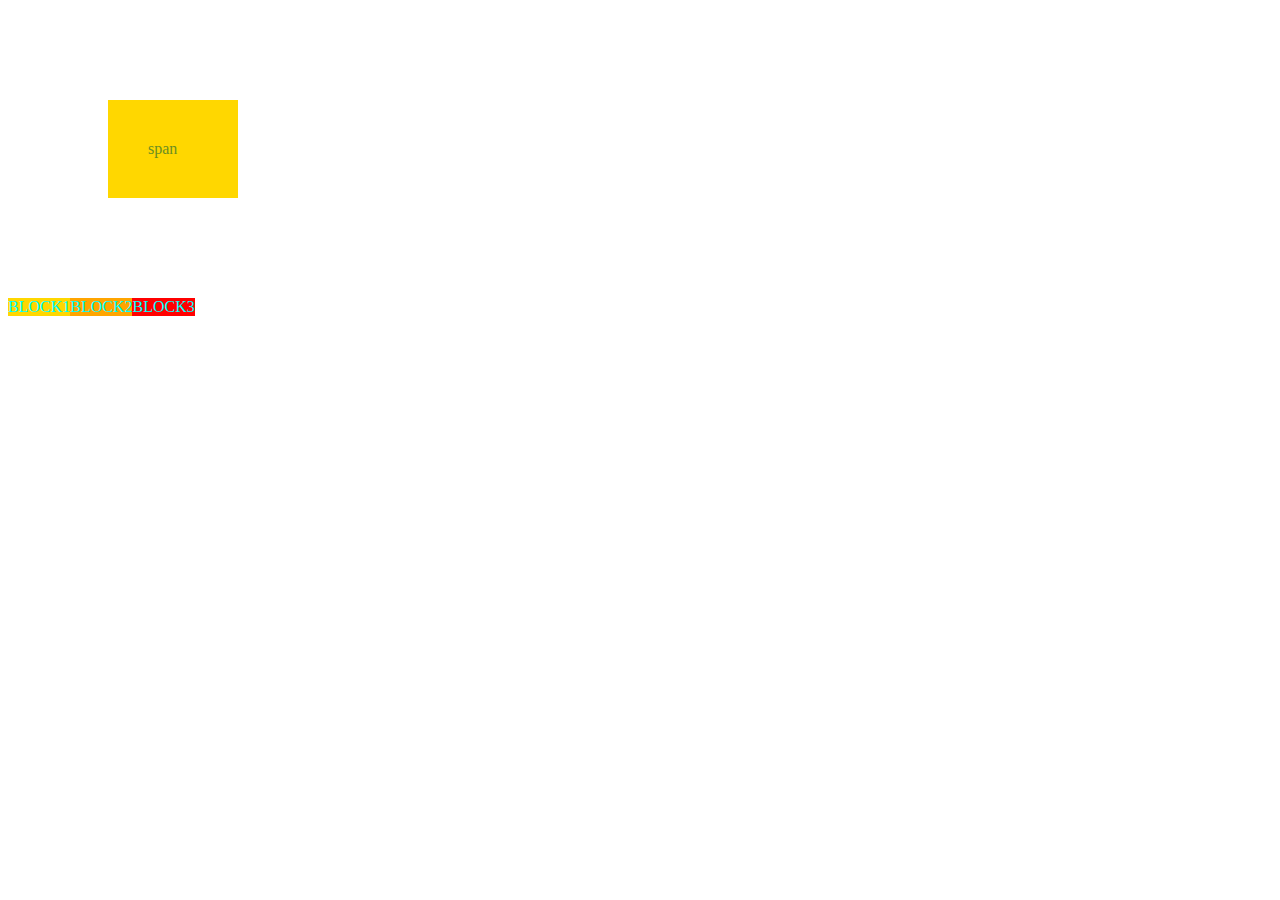
<file: box.html>
<!DOCTYPE html>
<html lang="en">
<head>
    <meta charset="UTF-8">
    <title>Title</title>
    <style>
        p{background: gold;
            color:olivedrab;
            margin:100px;
            padding:40px;
            width: 50px}
        .box{color:aqua;
            border:5px;
            display:inline-block}
        .box1{background: gold}
        .box2{background: orange}
        .box3{background: red}
    </style>
</head>
<body>

    <p>span</p>
    <div class="box box1">BLOCK1</div><div class="box box2">BLOCK2</div><div class="box box3">BLOCK3</div>
</body>
</html>
</file>
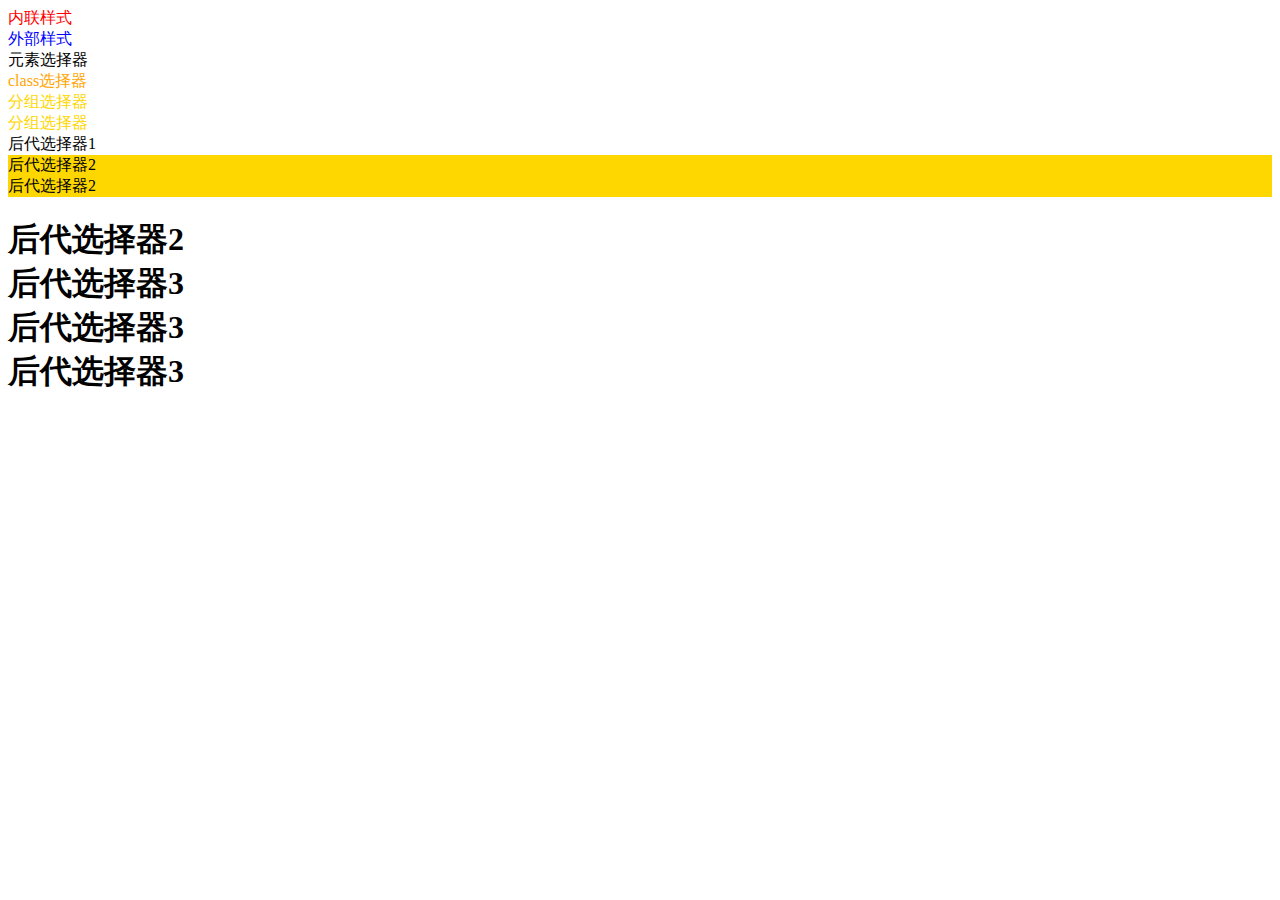
<file: DIV and style.html>
<!DOCTYPE html>
<html lang="en">
<head>
    <meta charset="UTF-8">
    <title>Title</title>
    <link rel="stylesheet" href="css.css">
    <style>
        /*div{color:aqua;}*/
        .ct{color:orange}
        #class1,#class2{color:gold}
        #div > div{background: gold}
    </style>
</head>
<body>

<!--内联样式-->
<div style="color:red">内联样式</div>

<!--外部样式-->
<div id="wai">外部样式</div>

<!--内部样式-->
<div>元素选择器</div>
<div class="ct">class选择器</div>
<div id="class1">分组选择器</div>
<div id="class2">分组选择器</div>
<div id="div">后代选择器1
    <div>后代选择器2</div>
    <div>后代选择器2</div>
    <h1>后代选择器2
        <div>后代选择器3</div>
        <div>后代选择器3</div>
        <div>后代选择器3</div>
    </h1>
</div>

<!--css选择器
1、标签/元素 选择器 div{}
2、id选择器  id唯一的  #id{}
3、class选择器  class可以重复的  .class{}
4、分组选择器  #div1,#div2{}
5、后代选择器  #div1 span{}
6、子代选择器  #div1 > span{}  IE6不支持
7、伪类选择器  #list .item:hover
-->






</body>
</html>
</file>
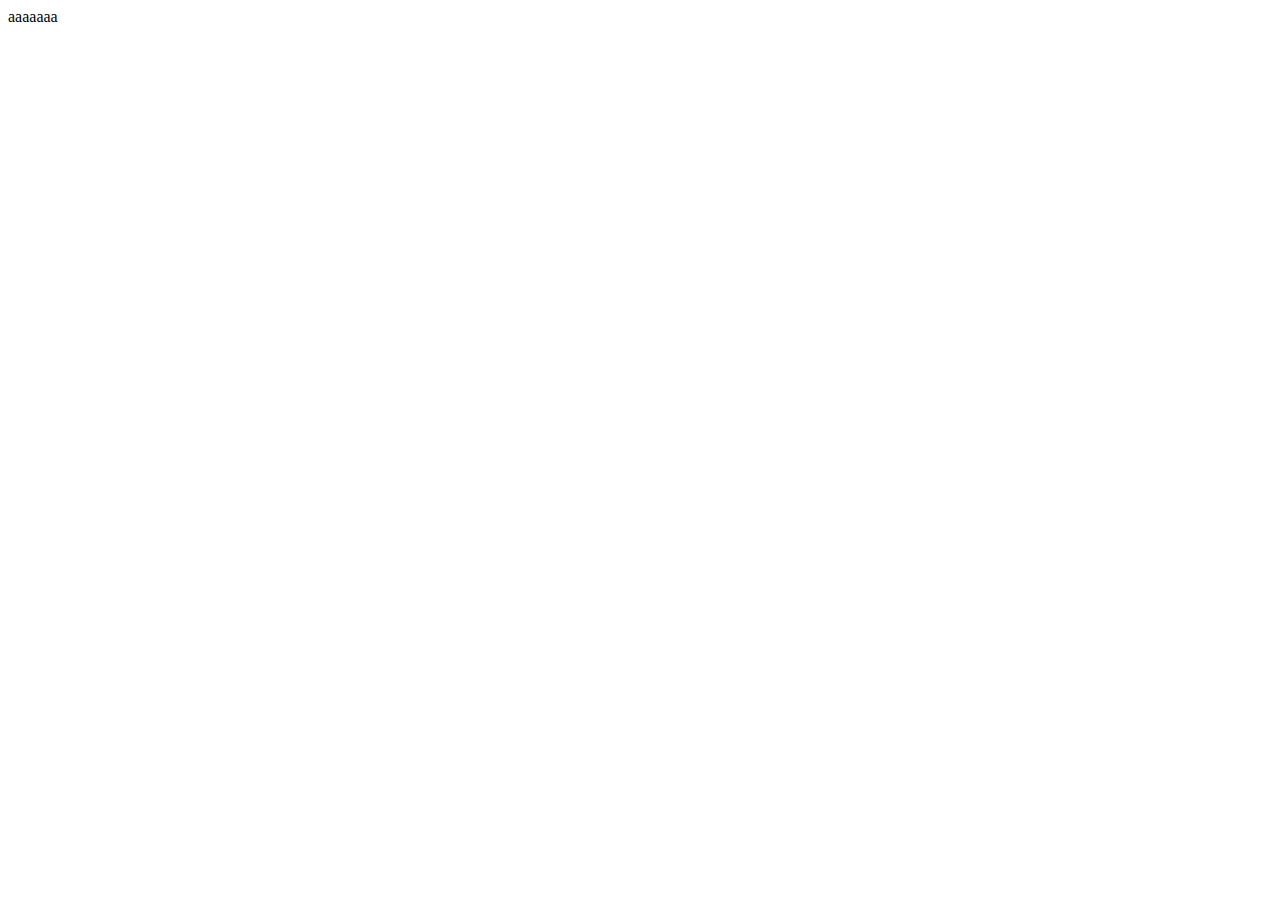
<file: overflow.html>
<!DOCTYPE html>
<html lang="en">
<head>
    <meta charset="UTF-8">
    <title>Title</title>
    <style>
        #div1{
            width: 50px;
            border-style: solid;
            border: 1px;
            overflow: hidden;
        }
    </style>
</head>
<body>
    <div id="div1">
        aaaaaaaaaaaaaaaaaaaaaaaaaaaaaaaaaaaaaaaaaaaaaaaaaaaaaaaaaaaaaaaaaaaaaaaaaaaaaaaaaaaaaaaaaaaaaaaaaaaaaaaaaaaaaaaaaaa
    </div>
</body>
</html>
</file>
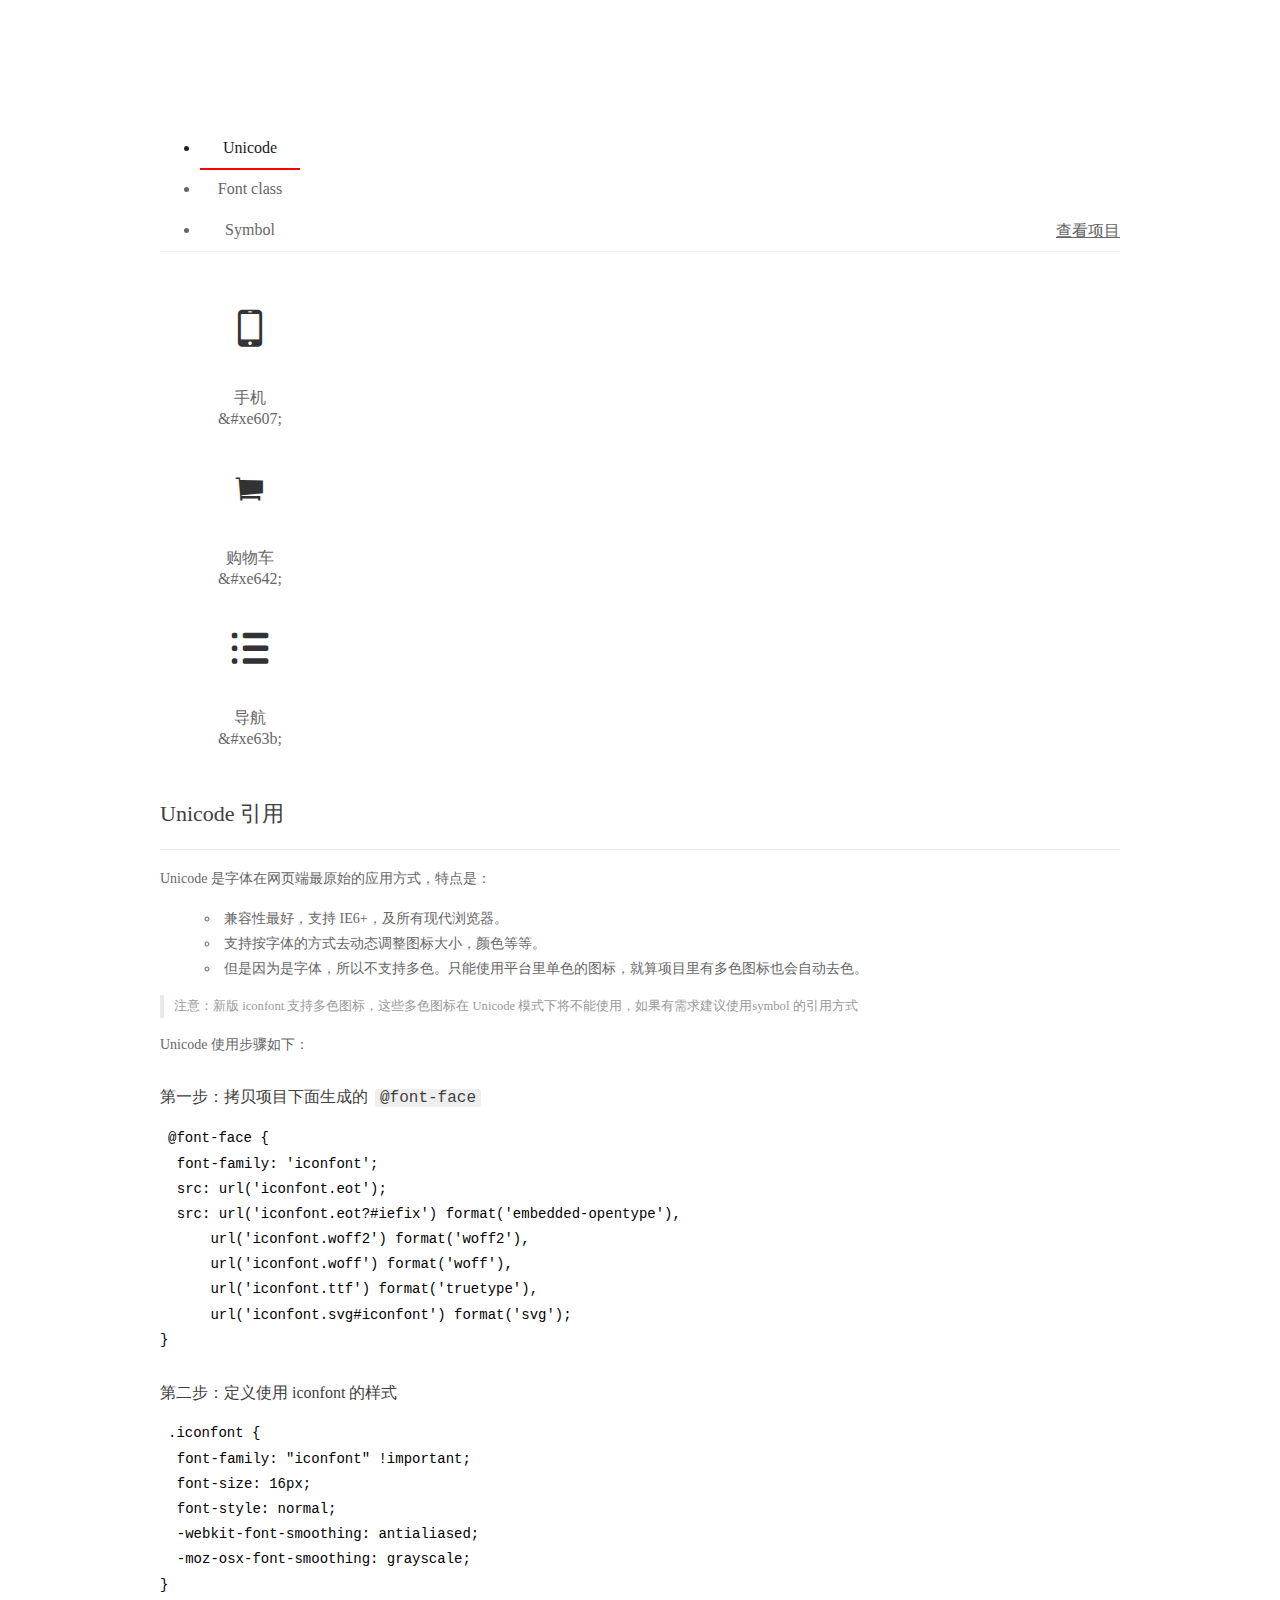
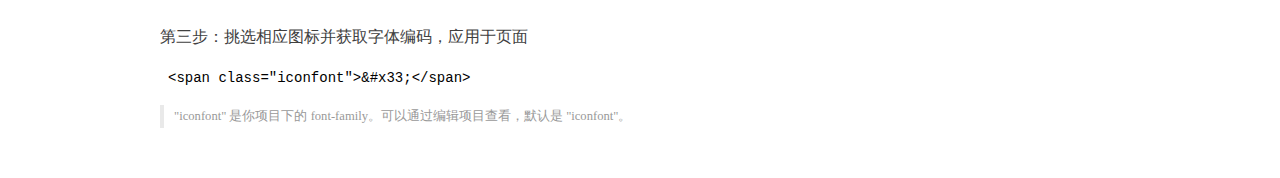
<file: tmall/font/demo_index.html>
<!DOCTYPE html>
<html>
<head>
  <meta charset="utf-8"/>
  <title>IconFont Demo</title>
  <link rel="shortcut icon" href="https://gtms04.alicdn.com/tps/i4/TB1_oz6GVXXXXaFXpXXJDFnIXXX-64-64.ico" type="image/x-icon"/>
  <link rel="stylesheet" href="https://g.alicdn.com/thx/cube/1.3.2/cube.min.css">
  <link rel="stylesheet" href="demo.css">
  <link rel="stylesheet" href="iconfont.css">
  <script src="iconfont.js"></script>
  <!-- jQuery -->
  <script src="https://a1.alicdn.com/oss/uploads/2018/12/26/7bfddb60-08e8-11e9-9b04-53e73bb6408b.js"></script>
  <!-- 代码高亮 -->
  <script src="https://a1.alicdn.com/oss/uploads/2018/12/26/a3f714d0-08e6-11e9-8a15-ebf944d7534c.js"></script>
</head>
<body>
  <div class="main">
    <h1 class="logo"><a href="https://www.iconfont.cn/" title="iconfont 首页" target="_blank">&#xe86b;</a></h1>
    <div class="nav-tabs">
      <ul id="tabs" class="dib-box">
        <li class="dib active"><span>Unicode</span></li>
        <li class="dib"><span>Font class</span></li>
        <li class="dib"><span>Symbol</span></li>
      </ul>
      
      <a href="https://www.iconfont.cn/manage/index?manage_type=myprojects&projectId=1048920" target="_blank" class="nav-more">查看项目</a>
      
    </div>
    <div class="tab-container">
      <div class="content unicode" style="display: block;">
          <ul class="icon_lists dib-box">
          
            <li class="dib">
              <span class="icon iconfont">&#xe607;</span>
                <div class="name">手机</div>
                <div class="code-name">&amp;#xe607;</div>
              </li>
          
            <li class="dib">
              <span class="icon iconfont">&#xe642;</span>
                <div class="name">购物车</div>
                <div class="code-name">&amp;#xe642;</div>
              </li>
          
            <li class="dib">
              <span class="icon iconfont">&#xe63b;</span>
                <div class="name">导航</div>
                <div class="code-name">&amp;#xe63b;</div>
              </li>
          
          </ul>
          <div class="article markdown">
          <h2 id="unicode-">Unicode 引用</h2>
          <hr>

          <p>Unicode 是字体在网页端最原始的应用方式，特点是：</p>
          <ul>
            <li>兼容性最好，支持 IE6+，及所有现代浏览器。</li>
            <li>支持按字体的方式去动态调整图标大小，颜色等等。</li>
            <li>但是因为是字体，所以不支持多色。只能使用平台里单色的图标，就算项目里有多色图标也会自动去色。</li>
          </ul>
          <blockquote>
            <p>注意：新版 iconfont 支持多色图标，这些多色图标在 Unicode 模式下将不能使用，如果有需求建议使用symbol 的引用方式</p>
          </blockquote>
          <p>Unicode 使用步骤如下：</p>
          <h3 id="-font-face">第一步：拷贝项目下面生成的 <code>@font-face</code></h3>
<pre><code class="language-css"
>@font-face {
  font-family: 'iconfont';
  src: url('iconfont.eot');
  src: url('iconfont.eot?#iefix') format('embedded-opentype'),
      url('iconfont.woff2') format('woff2'),
      url('iconfont.woff') format('woff'),
      url('iconfont.ttf') format('truetype'),
      url('iconfont.svg#iconfont') format('svg');
}
</code></pre>
          <h3 id="-iconfont-">第二步：定义使用 iconfont 的样式</h3>
<pre><code class="language-css"
>.iconfont {
  font-family: "iconfont" !important;
  font-size: 16px;
  font-style: normal;
  -webkit-font-smoothing: antialiased;
  -moz-osx-font-smoothing: grayscale;
}
</code></pre>
          <h3 id="-">第三步：挑选相应图标并获取字体编码，应用于页面</h3>
<pre>
<code class="language-html"
>&lt;span class="iconfont"&gt;&amp;#x33;&lt;/span&gt;
</code></pre>
          <blockquote>
            <p>"iconfont" 是你项目下的 font-family。可以通过编辑项目查看，默认是 "iconfont"。</p>
          </blockquote>
          </div>
      </div>
      <div class="content font-class">
        <ul class="icon_lists dib-box">
          
          <li class="dib">
            <span class="icon iconfont icon-shouji"></span>
            <div class="name">
              手机
            </div>
            <div class="code-name">.icon-shouji
            </div>
          </li>
          
          <li class="dib">
            <span class="icon iconfont icon-fl-gouwuche"></span>
            <div class="name">
              购物车
            </div>
            <div class="code-name">.icon-fl-gouwuche
            </div>
          </li>
          
          <li class="dib">
            <span class="icon iconfont icon-daohang"></span>
            <div class="name">
              导航
            </div>
            <div class="code-name">.icon-daohang
            </div>
          </li>
          
        </ul>
        <div class="article markdown">
        <h2 id="font-class-">font-class 引用</h2>
        <hr>

        <p>font-class 是 Unicode 使用方式的一种变种，主要是解决 Unicode 书写不直观，语意不明确的问题。</p>
        <p>与 Unicode 使用方式相比，具有如下特点：</p>
        <ul>
          <li>兼容性良好，支持 IE8+，及所有现代浏览器。</li>
          <li>相比于 Unicode 语意明确，书写更直观。可以很容易分辨这个 icon 是什么。</li>
          <li>因为使用 class 来定义图标，所以当要替换图标时，只需要修改 class 里面的 Unicode 引用。</li>
          <li>不过因为本质上还是使用的字体，所以多色图标还是不支持的。</li>
        </ul>
        <p>使用步骤如下：</p>
        <h3 id="-fontclass-">第一步：引入项目下面生成的 fontclass 代码：</h3>
<pre><code class="language-html">&lt;link rel="stylesheet" href="./iconfont.css"&gt;
</code></pre>
        <h3 id="-">第二步：挑选相应图标并获取类名，应用于页面：</h3>
<pre><code class="language-html">&lt;span class="iconfont icon--xxx"&gt;&lt;/span&gt;
</code></pre>
        <blockquote>
          <p>"
            iconfont" 是你项目下的 font-family。可以通过编辑项目查看，默认是 "iconfont"。</p>
        </blockquote>
      </div>
      </div>
      <div class="content symbol">
          <ul class="icon_lists dib-box">
          
            <li class="dib">
                <svg class="icon svg-icon" aria-hidden="true">
                  <use xlink:href="#icon-shouji"></use>
                </svg>
                <div class="name">手机</div>
                <div class="code-name">#icon-shouji</div>
            </li>
          
            <li class="dib">
                <svg class="icon svg-icon" aria-hidden="true">
                  <use xlink:href="#icon-fl-gouwuche"></use>
                </svg>
                <div class="name">购物车</div>
                <div class="code-name">#icon-fl-gouwuche</div>
            </li>
          
            <li class="dib">
                <svg class="icon svg-icon" aria-hidden="true">
                  <use xlink:href="#icon-daohang"></use>
                </svg>
                <div class="name">导航</div>
                <div class="code-name">#icon-daohang</div>
            </li>
          
          </ul>
          <div class="article markdown">
          <h2 id="symbol-">Symbol 引用</h2>
          <hr>

          <p>这是一种全新的使用方式，应该说这才是未来的主流，也是平台目前推荐的用法。相关介绍可以参考这篇<a href="">文章</a>
            这种用法其实是做了一个 SVG 的集合，与另外两种相比具有如下特点：</p>
          <ul>
            <li>支持多色图标了，不再受单色限制。</li>
            <li>通过一些技巧，支持像字体那样，通过 <code>font-size</code>, <code>color</code> 来调整样式。</li>
            <li>兼容性较差，支持 IE9+，及现代浏览器。</li>
            <li>浏览器渲染 SVG 的性能一般，还不如 png。</li>
          </ul>
          <p>使用步骤如下：</p>
          <h3 id="-symbol-">第一步：引入项目下面生成的 symbol 代码：</h3>
<pre><code class="language-html">&lt;script src="./iconfont.js"&gt;&lt;/script&gt;
</code></pre>
          <h3 id="-css-">第二步：加入通用 CSS 代码（引入一次就行）：</h3>
<pre><code class="language-html">&lt;style&gt;
.icon {
  width: 1em;
  height: 1em;
  vertical-align: -0.15em;
  fill: currentColor;
  overflow: hidden;
}
&lt;/style&gt;
</code></pre>
          <h3 id="-">第三步：挑选相应图标并获取类名，应用于页面：</h3>
<pre><code class="language-html">&lt;svg class="icon" aria-hidden="true"&gt;
  &lt;use xlink:href="#icon-xxx"&gt;&lt;/use&gt;
&lt;/svg&gt;
</code></pre>
          </div>
      </div>

    </div>
  </div>
  <script>
  $(document).ready(function () {
      $('.tab-container .content:first').show()

      $('#tabs li').click(function (e) {
        var tabContent = $('.tab-container .content')
        var index = $(this).index()

        if ($(this).hasClass('active')) {
          return
        } else {
          $('#tabs li').removeClass('active')
          $(this).addClass('active')

          tabContent.hide().eq(index).fadeIn()
        }
      })
    })
  </script>
</body>
</html>
</file>
<file: css.css>
#wai{color:blue}
</file>
<file: tmall/font/demo.css>
/* Logo 字体 */
@font-face {
  font-family: "iconfont logo";
  src: url('https://at.alicdn.com/t/font_985780_km7mi63cihi.eot?t=1545807318834');
  src: url('https://at.alicdn.com/t/font_985780_km7mi63cihi.eot?t=1545807318834#iefix') format('embedded-opentype'),
    url('https://at.alicdn.com/t/font_985780_km7mi63cihi.woff?t=1545807318834') format('woff'),
    url('https://at.alicdn.com/t/font_985780_km7mi63cihi.ttf?t=1545807318834') format('truetype'),
    url('https://at.alicdn.com/t/font_985780_km7mi63cihi.svg?t=1545807318834#iconfont') format('svg');
}

.logo {
  font-family: "iconfont logo";
  font-size: 160px;
  font-style: normal;
  -webkit-font-smoothing: antialiased;
  -moz-osx-font-smoothing: grayscale;
}

/* tabs */
.nav-tabs {
  position: relative;
}

.nav-tabs .nav-more {
  position: absolute;
  right: 0;
  bottom: 0;
  height: 42px;
  line-height: 42px;
  color: #666;
}

#tabs {
  border-bottom: 1px solid #eee;
}

#tabs li {
  cursor: pointer;
  width: 100px;
  height: 40px;
  line-height: 40px;
  text-align: center;
  font-size: 16px;
  border-bottom: 2px solid transparent;
  position: relative;
  z-index: 1;
  margin-bottom: -1px;
  color: #666;
}


#tabs .active {
  border-bottom-color: #f00;
  color: #222;
}

.tab-container .content {
  display: none;
}

/* 页面布局 */
.main {
  padding: 30px 100px;
  width: 960px;
  margin: 0 auto;
}

.main .logo {
  color: #333;
  text-align: left;
  margin-bottom: 30px;
  line-height: 1;
  height: 110px;
  margin-top: -50px;
  overflow: hidden;
  *zoom: 1;
}

.main .logo a {
  font-size: 160px;
  color: #333;
}

.helps {
  margin-top: 40px;
}

.helps pre {
  padding: 20px;
  margin: 10px 0;
  border: solid 1px #e7e1cd;
  background-color: #fffdef;
  overflow: auto;
}

.icon_lists {
  width: 100% !important;
  overflow: hidden;
  *zoom: 1;
}

.icon_lists li {
  width: 100px;
  margin-bottom: 10px;
  margin-right: 20px;
  text-align: center;
  list-style: none !important;
  cursor: default;
}

.icon_lists li .code-name {
  line-height: 1.2;
}

.icon_lists .icon {
  display: block;
  height: 100px;
  line-height: 100px;
  font-size: 42px;
  margin: 10px auto;
  color: #333;
  -webkit-transition: font-size 0.25s linear, width 0.25s linear;
  -moz-transition: font-size 0.25s linear, width 0.25s linear;
  transition: font-size 0.25s linear, width 0.25s linear;
}

.icon_lists .icon:hover {
  font-size: 100px;
}

.icon_lists .svg-icon {
  /* 通过设置 font-size 来改变图标大小 */
  width: 1em;
  /* 图标和文字相邻时，垂直对齐 */
  vertical-align: -0.15em;
  /* 通过设置 color 来改变 SVG 的颜色/fill */
  fill: currentColor;
  /* path 和 stroke 溢出 viewBox 部分在 IE 下会显示
      normalize.css 中也包含这行 */
  overflow: hidden;
}

.icon_lists li .name,
.icon_lists li .code-name {
  color: #666;
}

/* markdown 样式 */
.markdown {
  color: #666;
  font-size: 14px;
  line-height: 1.8;
}

.highlight {
  line-height: 1.5;
}

.markdown img {
  vertical-align: middle;
  max-width: 100%;
}

.markdown h1 {
  color: #404040;
  font-weight: 500;
  line-height: 40px;
  margin-bottom: 24px;
}

.markdown h2,
.markdown h3,
.markdown h4,
.markdown h5,
.markdown h6 {
  color: #404040;
  margin: 1.6em 0 0.6em 0;
  font-weight: 500;
  clear: both;
}

.markdown h1 {
  font-size: 28px;
}

.markdown h2 {
  font-size: 22px;
}

.markdown h3 {
  font-size: 16px;
}

.markdown h4 {
  font-size: 14px;
}

.markdown h5 {
  font-size: 12px;
}

.markdown h6 {
  font-size: 12px;
}

.markdown hr {
  height: 1px;
  border: 0;
  background: #e9e9e9;
  margin: 16px 0;
  clear: both;
}

.markdown p {
  margin: 1em 0;
}

.markdown>p,
.markdown>blockquote,
.markdown>.highlight,
.markdown>ol,
.markdown>ul {
  width: 80%;
}

.markdown ul>li {
  list-style: circle;
}

.markdown>ul li,
.markdown blockquote ul>li {
  margin-left: 20px;
  padding-left: 4px;
}

.markdown>ul li p,
.markdown>ol li p {
  margin: 0.6em 0;
}

.markdown ol>li {
  list-style: decimal;
}

.markdown>ol li,
.markdown blockquote ol>li {
  margin-left: 20px;
  padding-left: 4px;
}

.markdown code {
  margin: 0 3px;
  padding: 0 5px;
  background: #eee;
  border-radius: 3px;
}

.markdown strong,
.markdown b {
  font-weight: 600;
}

.markdown>table {
  border-collapse: collapse;
  border-spacing: 0px;
  empty-cells: show;
  border: 1px solid #e9e9e9;
  width: 95%;
  margin-bottom: 24px;
}

.markdown>table th {
  white-space: nowrap;
  color: #333;
  font-weight: 600;
}

.markdown>table th,
.markdown>table td {
  border: 1px solid #e9e9e9;
  padding: 8px 16px;
  text-align: left;
}

.markdown>table th {
  background: #F7F7F7;
}

.markdown blockquote {
  font-size: 90%;
  color: #999;
  border-left: 4px solid #e9e9e9;
  padding-left: 0.8em;
  margin: 1em 0;
}

.markdown blockquote p {
  margin: 0;
}

.markdown .anchor {
  opacity: 0;
  transition: opacity 0.3s ease;
  margin-left: 8px;
}

.markdown .waiting {
  color: #ccc;
}

.markdown h1:hover .anchor,
.markdown h2:hover .anchor,
.markdown h3:hover .anchor,
.markdown h4:hover .anchor,
.markdown h5:hover .anchor,
.markdown h6:hover .anchor {
  opacity: 1;
  display: inline-block;
}

.markdown>br,
.markdown>p>br {
  clear: both;
}


.hljs {
  display: block;
  background: white;
  padding: 0.5em;
  color: #333333;
  overflow-x: auto;
}

.hljs-comment,
.hljs-meta {
  color: #969896;
}

.hljs-string,
.hljs-variable,
.hljs-template-variable,
.hljs-strong,
.hljs-emphasis,
.hljs-quote {
  color: #df5000;
}

.hljs-keyword,
.hljs-selector-tag,
.hljs-type {
  color: #a71d5d;
}

.hljs-literal,
.hljs-symbol,
.hljs-bullet,
.hljs-attribute {
  color: #0086b3;
}

.hljs-section,
.hljs-name {
  color: #63a35c;
}

.hljs-tag {
  color: #333333;
}

.hljs-title,
.hljs-attr,
.hljs-selector-id,
.hljs-selector-class,
.hljs-selector-attr,
.hljs-selector-pseudo {
  color: #795da3;
}

.hljs-addition {
  color: #55a532;
  background-color: #eaffea;
}

.hljs-deletion {
  color: #bd2c00;
  background-color: #ffecec;
}

.hljs-link {
  text-decoration: underline;
}

/* 代码高亮 */
/* PrismJS 1.15.0
https://prismjs.com/download.html#themes=prism&languages=markup+css+clike+javascript */
/**
 * prism.js default theme for JavaScript, CSS and HTML
 * Based on dabblet (http://dabblet.com)
 * @author Lea Verou
 */
code[class*="language-"],
pre[class*="language-"] {
  color: black;
  background: none;
  text-shadow: 0 1px white;
  font-family: Consolas, Monaco, 'Andale Mono', 'Ubuntu Mono', monospace;
  text-align: left;
  white-space: pre;
  word-spacing: normal;
  word-break: normal;
  word-wrap: normal;
  line-height: 1.5;

  -moz-tab-size: 4;
  -o-tab-size: 4;
  tab-size: 4;

  -webkit-hyphens: none;
  -moz-hyphens: none;
  -ms-hyphens: none;
  hyphens: none;
}

pre[class*="language-"]::-moz-selection,
pre[class*="language-"] ::-moz-selection,
code[class*="language-"]::-moz-selection,
code[class*="language-"] ::-moz-selection {
  text-shadow: none;
  background: #b3d4fc;
}

pre[class*="language-"]::selection,
pre[class*="language-"] ::selection,
code[class*="language-"]::selection,
code[class*="language-"] ::selection {
  text-shadow: none;
  background: #b3d4fc;
}

@media print {

  code[class*="language-"],
  pre[class*="language-"] {
    text-shadow: none;
  }
}

/* Code blocks */
pre[class*="language-"] {
  padding: 1em;
  margin: .5em 0;
  overflow: auto;
}

:not(pre)>code[class*="language-"],
pre[class*="language-"] {
  background: #f5f2f0;
}

/* Inline code */
:not(pre)>code[class*="language-"] {
  padding: .1em;
  border-radius: .3em;
  white-space: normal;
}

.token.comment,
.token.prolog,
.token.doctype,
.token.cdata {
  color: slategray;
}

.token.punctuation {
  color: #999;
}

.namespace {
  opacity: .7;
}

.token.property,
.token.tag,
.token.boolean,
.token.number,
.token.constant,
.token.symbol,
.token.deleted {
  color: #905;
}

.token.selector,
.token.attr-name,
.token.string,
.token.char,
.token.builtin,
.token.inserted {
  color: #690;
}

.token.operator,
.token.entity,
.token.url,
.language-css .token.string,
.style .token.string {
  color: #9a6e3a;
  background: hsla(0, 0%, 100%, .5);
}

.token.atrule,
.token.attr-value,
.token.keyword {
  color: #07a;
}

.token.function,
.token.class-name {
  color: #DD4A68;
}

.token.regex,
.token.important,
.token.variable {
  color: #e90;
}

.token.important,
.token.bold {
  font-weight: bold;
}

.token.italic {
  font-style: italic;
}

.token.entity {
  cursor: help;
}
</file>
<file: tmall/font/iconfont.css>
@font-face {font-family: "iconfont";
  src: url('iconfont.eot?t=1550477100605'); /* IE9 */
  src: url('iconfont.eot?t=1550477100605#iefix') format('embedded-opentype'), /* IE6-IE8 */
  url('[data-uri]') format('woff2'),
  url('iconfont.woff?t=1550477100605') format('woff'),
  url('iconfont.ttf?t=1550477100605') format('truetype'), /* chrome, firefox, opera, Safari, Android, iOS 4.2+ */
  url('iconfont.svg?t=1550477100605#iconfont') format('svg'); /* iOS 4.1- */
}

.iconfont {
  font-family: "iconfont" !important;
  font-size: 16px;
  font-style: normal;
  -webkit-font-smoothing: antialiased;
  -moz-osx-font-smoothing: grayscale;
}

.icon-shouji:before {
  content: "\e607";
}

.icon-fl-gouwuche:before {
  content: "\e642";
}

.icon-daohang:before {
  content: "\e63b";
}
</file>
